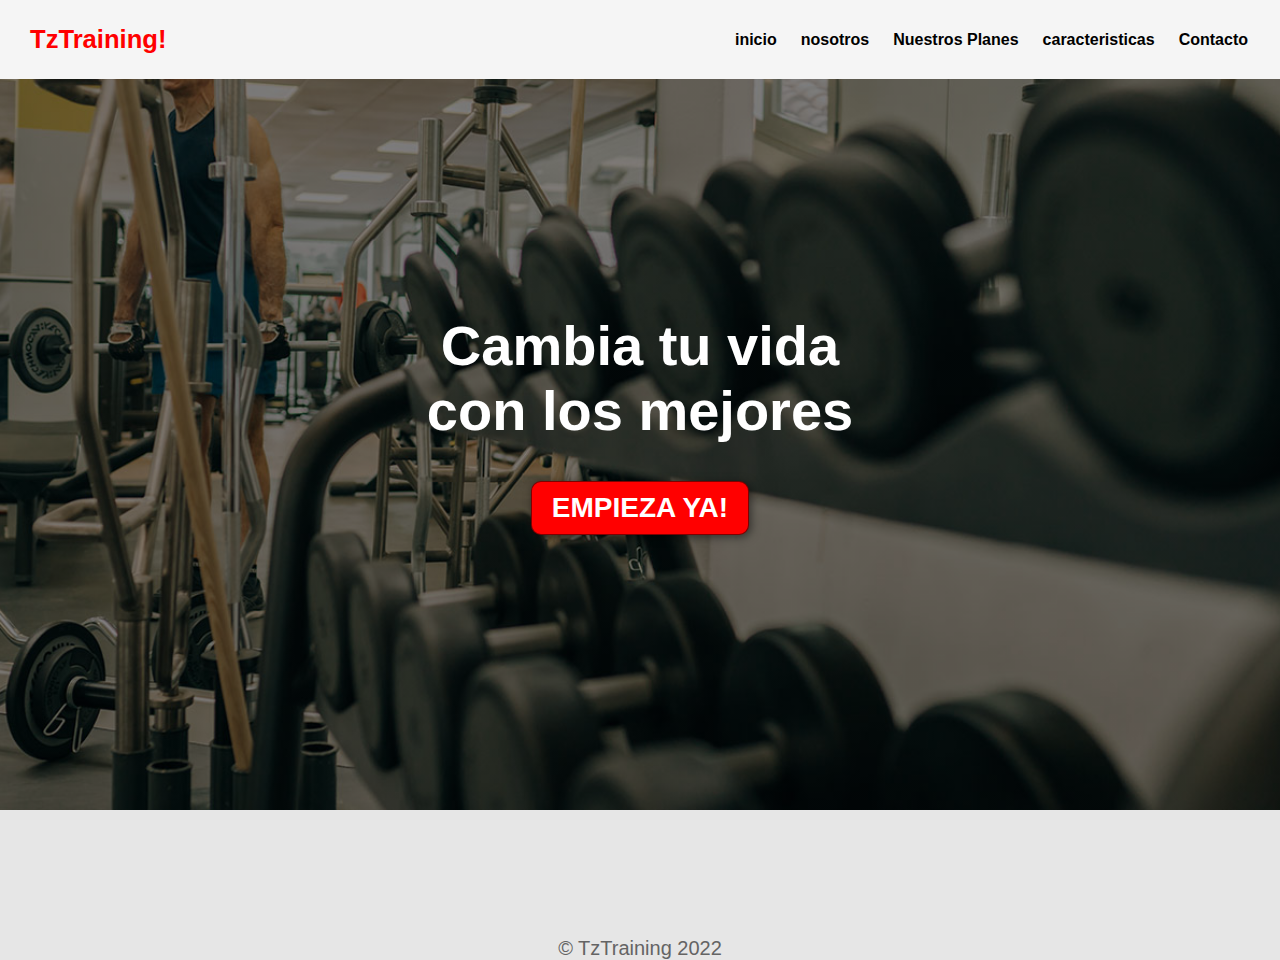
<file: index.html>
<!DOCTYPE html>
<html lang="es">
<head>
    <meta charset="UTF-8">
    <meta http-equiv="X-UA-Compatible" content="IE=edge">
    <meta name="viewport" content="width=device-width, initial-scale=1.0">
    <meta name="keywords" content="fisico,cambio fisico,buena alimentacion,fitness">
    <meta name="description" content="En este sitio vas a poder cambiar tu estilo de vida de la mejor forma y con el mejor apoyo">
    <title>TzTraining</title>
    <!-- CSS -->
    <link rel="stylesheet" href="css/estilo.css">
    <!-- CSS only -->
    <link href="https://cdn.jsdelivr.net/npm/bootstrap@5.2.2/dist/css/bootstrap.min.css" rel="stylesheet" integrity="sha384-Zenh87qX5JnK2Jl0vWa8Ck2rdkQ2Bzep5IDxbcnCeuOxjzrPF/et3URy9Bv1WTRi" crossorigin="anonymous">
</head>
<body>
    <header>
        <div class="container">
            <p class="logo">TzTraining!</p>
            <nav>
                <a href="/index.html">inicio</a>
                <a href="/pages/nosotros.html">nosotros</a>
                <a href="/pages/planes.html">Nuestros Planes</a>
                <a href="/pages/caracteristicas.html">caracteristicas</a>
                <a href="/pages/contacto.html">Contacto</a>
            </nav>
        </div>
    </header>

    <section id="hero">
        <h1>Cambia tu vida <br>con los mejores</h1>
        <button>EMPIEZA YA!</button>
    </section>


    <footer>
        <div class="container">

            <p>&copy; TzTraining 2022</p>
        </div>
    </footer>
    <!-- JavaScript Bundle with Popper -->
    <script src="https://cdn.jsdelivr.net/npm/bootstrap@5.2.2/dist/js/bootstrap.bundle.min.js" integrity="sha384-OERcA2EqjJCMA+/3y+gxIOqMEjwtxJY7qPCqsdltbNJuaOe923+mo//f6V8Qbsw3" crossorigin="anonymous"></script>
</body>
</html>
</file>
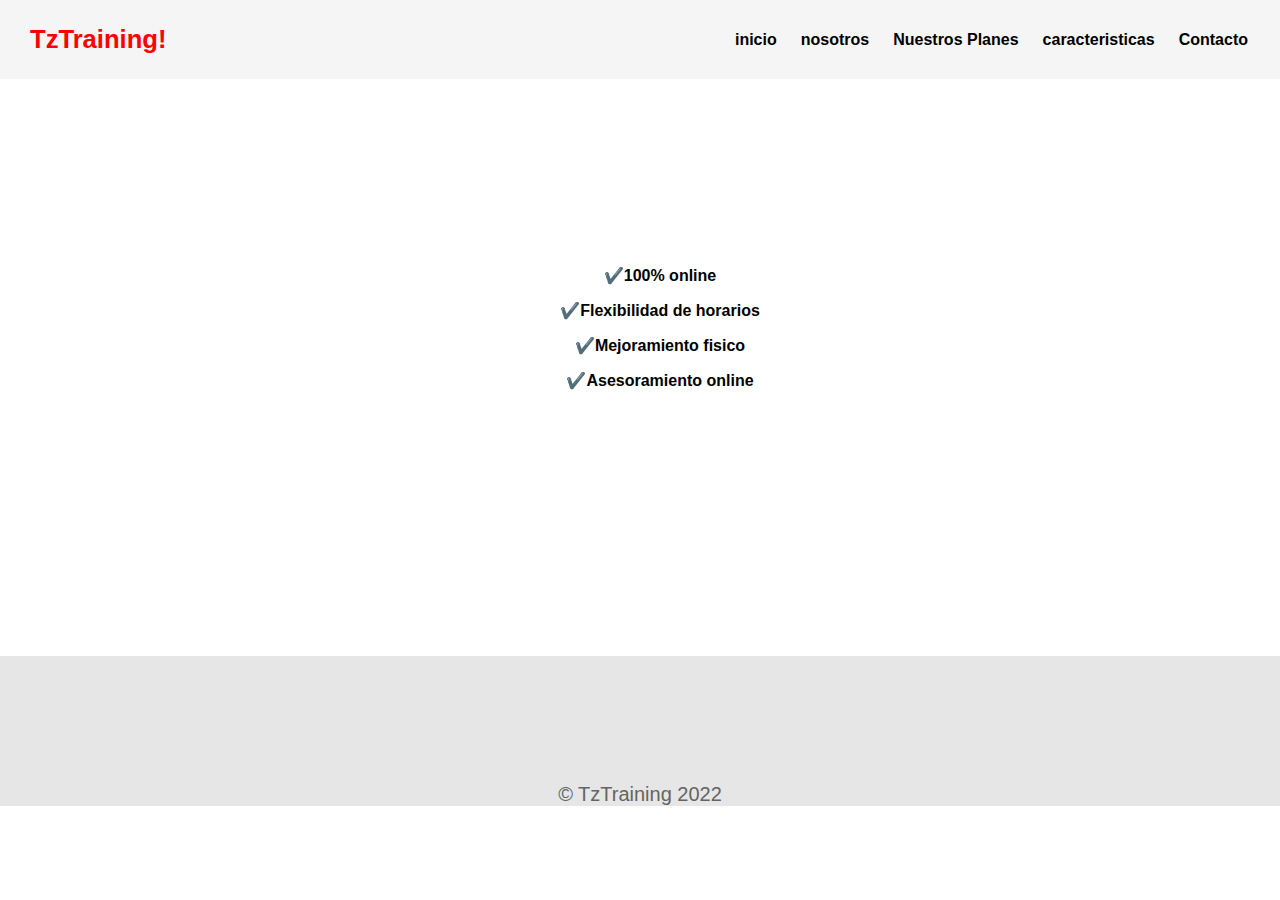
<file: pages/caracteristicas.html>
<!DOCTYPE html>
<html lang="es">
<head>
    <meta charset="UTF-8">
    <meta http-equiv="X-UA-Compatible" content="IE=edge">
    <meta name="viewport" content="width=device-width, initial-scale=1.0">
    <meta name="keywords" content="fisico,cambio fisico,buena alimentacion,fitness">
    <meta name="description" content="En este sitio vas a poder cambiar tu estilo de vida de la mejor forma y con el mejor apoyo">
    <title>Caracteristicas</title>
    <!-- CSS -->
    <link rel="stylesheet" href="/css/estilo.css">
    <!-- CSS only -->
    <link href="https://cdn.jsdelivr.net/npm/bootstrap@5.2.2/dist/css/bootstrap.min.css" rel="stylesheet" integrity="sha384-Zenh87qX5JnK2Jl0vWa8Ck2rdkQ2Bzep5IDxbcnCeuOxjzrPF/et3URy9Bv1WTRi" crossorigin="anonymous">
</head>
<body>
    <header>
        <div class="container">
            <p class="logo">TzTraining!</p>
            <nav>
                <a href="/index.html">inicio</a>
                <a href="/pages/nosotros.html">nosotros</a>
                <a href="/pages/planes.html">Nuestros Planes</a>
                <a href="/pages/caracteristicas.html">caracteristicas</a>
                <a href="/pages/contacto.html">Contacto</a>
            </nav>
        </div>
    </header>

    <section id="caracteristicas">
        <div class="container">
            <ul>
                <li>✔️100% online</li>
                <li>✔️Flexibilidad de horarios</li>
                <li>✔️Mejoramiento fisico</li>
                <li>✔️Asesoramiento online</li>
            </ul>
        </div>
    </section>

    <footer>
        <div class="container">

            <p>&copy; TzTraining 2022</p>
        </div>
    </footer>
    <!-- JavaScript Bundle with Popper -->
    <script src="https://cdn.jsdelivr.net/npm/bootstrap@5.2.2/dist/js/bootstrap.bundle.min.js" integrity="sha384-OERcA2EqjJCMA+/3y+gxIOqMEjwtxJY7qPCqsdltbNJuaOe923+mo//f6V8Qbsw3" crossorigin="anonymous"></script>

</body>
</html>
</file>
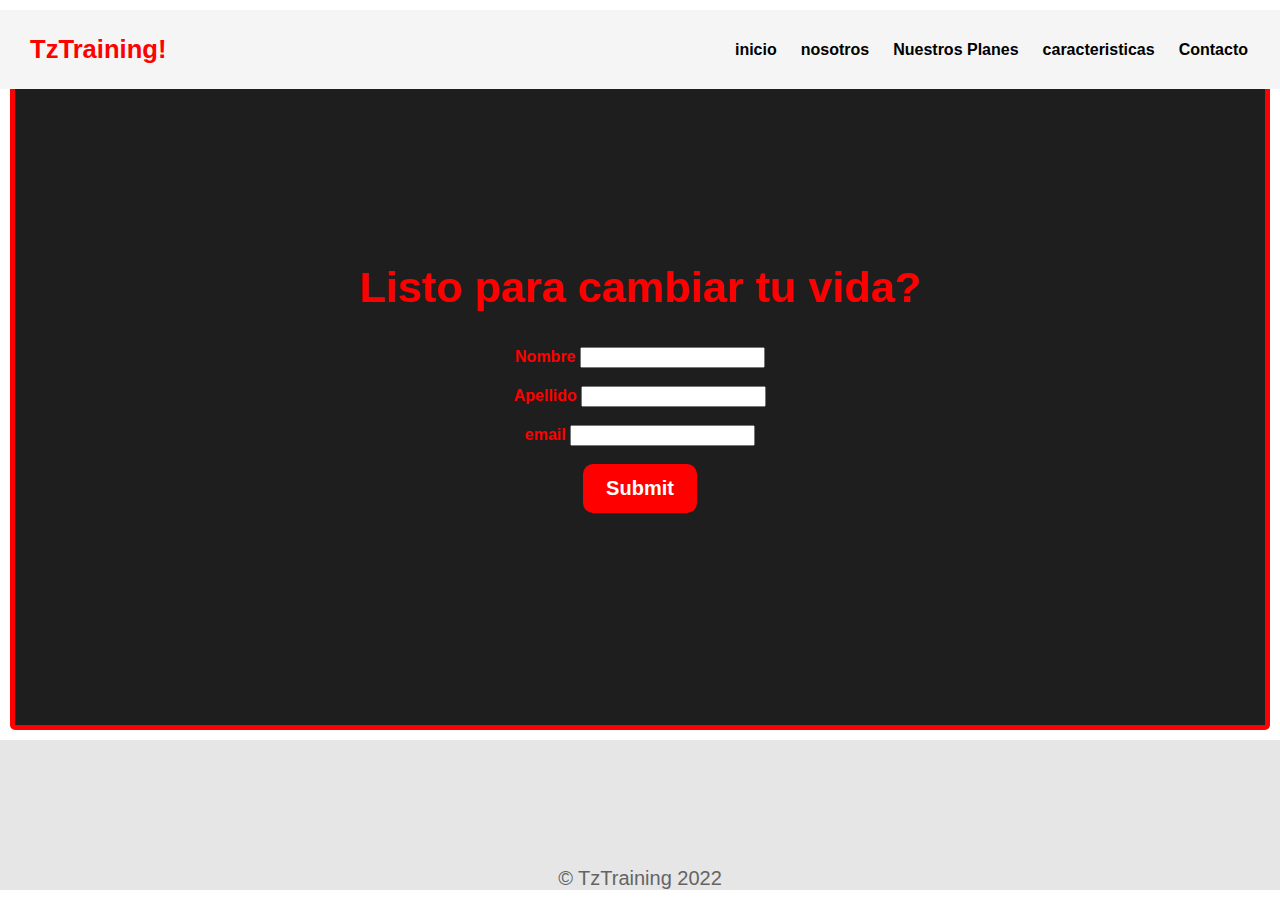
<file: pages/contacto.html>
<!DOCTYPE html>
<html lang="es">
<head>
    <meta charset="UTF-8">
    <meta http-equiv="X-UA-Compatible" content="IE=edge">
    <meta name="viewport" content="width=device-width, initial-scale=1.0">
    <meta name="keywords" content="fisico,cambio fisico,buena alimentacion,fitness">
    <meta name="description" content="En este sitio vas a poder cambiar tu estilo de vida de la mejor forma y con el mejor apoyo">
    <title>Contacto</title>
    <!-- CSS -->
    <link rel="stylesheet" href="/css/estilo.css">
    <!-- CSS only -->
    <link href="https://cdn.jsdelivr.net/npm/bootstrap@5.2.2/dist/css/bootstrap.min.css" rel="stylesheet" integrity="sha384-Zenh87qX5JnK2Jl0vWa8Ck2rdkQ2Bzep5IDxbcnCeuOxjzrPF/et3URy9Bv1WTRi" crossorigin="anonymous">
</head>
<body>
    <header>
        <div class="container">
            <p class="logo">TzTraining!</p>
            <nav>
                <a href="/index.html">inicio</a>
                <a href="/pages/nosotros.html">nosotros</a>
                <a href="/pages/planes.html">Nuestros Planes</a>
                <a href="/pages/caracteristicas.html">caracteristicas</a>
                <a href="/pages/contacto.html">Contacto</a>
            </nav>
        </div>
    </header>

    <section id="contacto">
        <h2>Listo para cambiar tu vida?</h2>
        <form>
            <label for="">Nombre</label>
            <input type="text">
            <br><br>
            <label for="">Apellido</label>
            <input type="text">
            <br><br>
            <label for="">email</label>
            <input type="text">
            <br><br>
            <input type="submit" class="enviar">
        </form>
    </section>
    <footer>
        <div class="container">

            <p>&copy; TzTraining 2022</p>
        </div>
    </footer>
    <!-- JavaScript Bundle with Popper -->
    <script src="https://cdn.jsdelivr.net/npm/bootstrap@5.2.2/dist/js/bootstrap.bundle.min.js" integrity="sha384-OERcA2EqjJCMA+/3y+gxIOqMEjwtxJY7qPCqsdltbNJuaOe923+mo//f6V8Qbsw3" crossorigin="anonymous"></script>

</body>
</html>
</file>
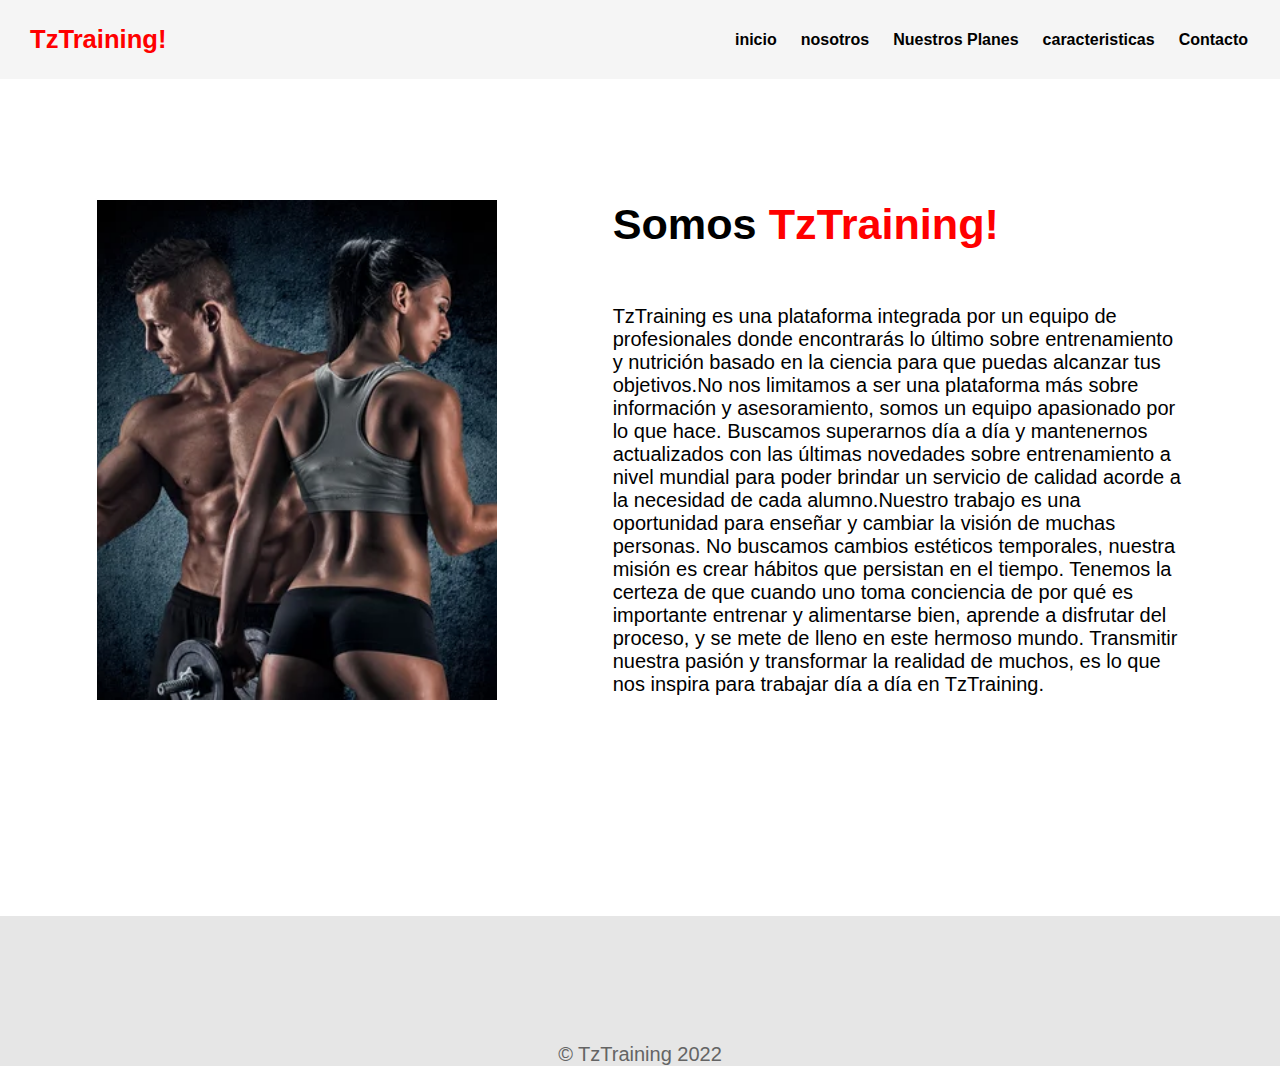
<file: pages/nosotros.html>
<!DOCTYPE html>
<html lang="es">
<head>
    <meta charset="UTF-8">
    <meta http-equiv="X-UA-Compatible" content="IE=edge">
    <meta name="viewport" content="width=device-width, initial-scale=1.0">
    <meta name="keywords" content="fisico,cambio fisico,buena alimentacion,fitness">
    <meta name="description" content="En este sitio vas a poder cambiar tu estilo de vida de la mejor forma y con el mejor apoyo">
    <title>Nosotros</title>
    <!-- CSS -->
    <link rel="stylesheet" href="/css/estilo.css">
    <!-- CSS only -->
    <link href="https://cdn.jsdelivr.net/npm/bootstrap@5.2.2/dist/css/bootstrap.min.css" rel="stylesheet" integrity="sha384-Zenh87qX5JnK2Jl0vWa8Ck2rdkQ2Bzep5IDxbcnCeuOxjzrPF/et3URy9Bv1WTRi" crossorigin="anonymous">
</head>
<body>
    <header>
        <div class="container">
            <p class="logo">TzTraining!</p>
            <nav>
                <a href="/index.html">inicio</a>
                <a href="/pages/nosotros.html">nosotros</a>
                <a href="/pages/planes.html">Nuestros Planes</a>
                <a href="/pages/caracteristicas.html">caracteristicas</a>
                <a href="/pages/contacto.html">Contacto</a>
            </nav>
        </div>
    </header>
    <section id="nosotros">
        <div class="container">
            <div class="img-container"></div>
            <div class="texto">
            <h2>Somos<span class="color-acento"> TzTraining!</span></h2>
            <p>TzTraining es una plataforma integrada por un equipo de profesionales donde encontrarás lo último sobre entrenamiento y nutrición basado en la ciencia para que puedas alcanzar tus objetivos.No nos limitamos a ser una plataforma más sobre información y asesoramiento, somos un equipo apasionado por lo que hace. Buscamos superarnos día a día y mantenernos actualizados con las últimas novedades sobre entrenamiento a nivel mundial para poder brindar un servicio de calidad acorde a la necesidad de cada alumno.Nuestro trabajo es una oportunidad para enseñar y cambiar la visión de muchas personas. No buscamos cambios estéticos temporales, nuestra misión es crear hábitos que persistan en el tiempo. Tenemos la certeza de que cuando uno toma conciencia de por qué es importante entrenar y alimentarse bien, aprende a disfrutar del proceso, y se mete de lleno en este hermoso mundo. Transmitir nuestra pasión y transformar la realidad de muchos, es lo que nos inspira para trabajar día a día en TzTraining.</p>
        </div>
        </div>
    </section>

    <footer>
        <div class="container">

            <p>&copy; TzTraining 2022</p>
        </div>
    </footer>
    <!-- JavaScript Bundle with Popper -->
    <script src="https://cdn.jsdelivr.net/npm/bootstrap@5.2.2/dist/js/bootstrap.bundle.min.js" integrity="sha384-OERcA2EqjJCMA+/3y+gxIOqMEjwtxJY7qPCqsdltbNJuaOe923+mo//f6V8Qbsw3" crossorigin="anonymous"></script>

</body>
</html>
</file>
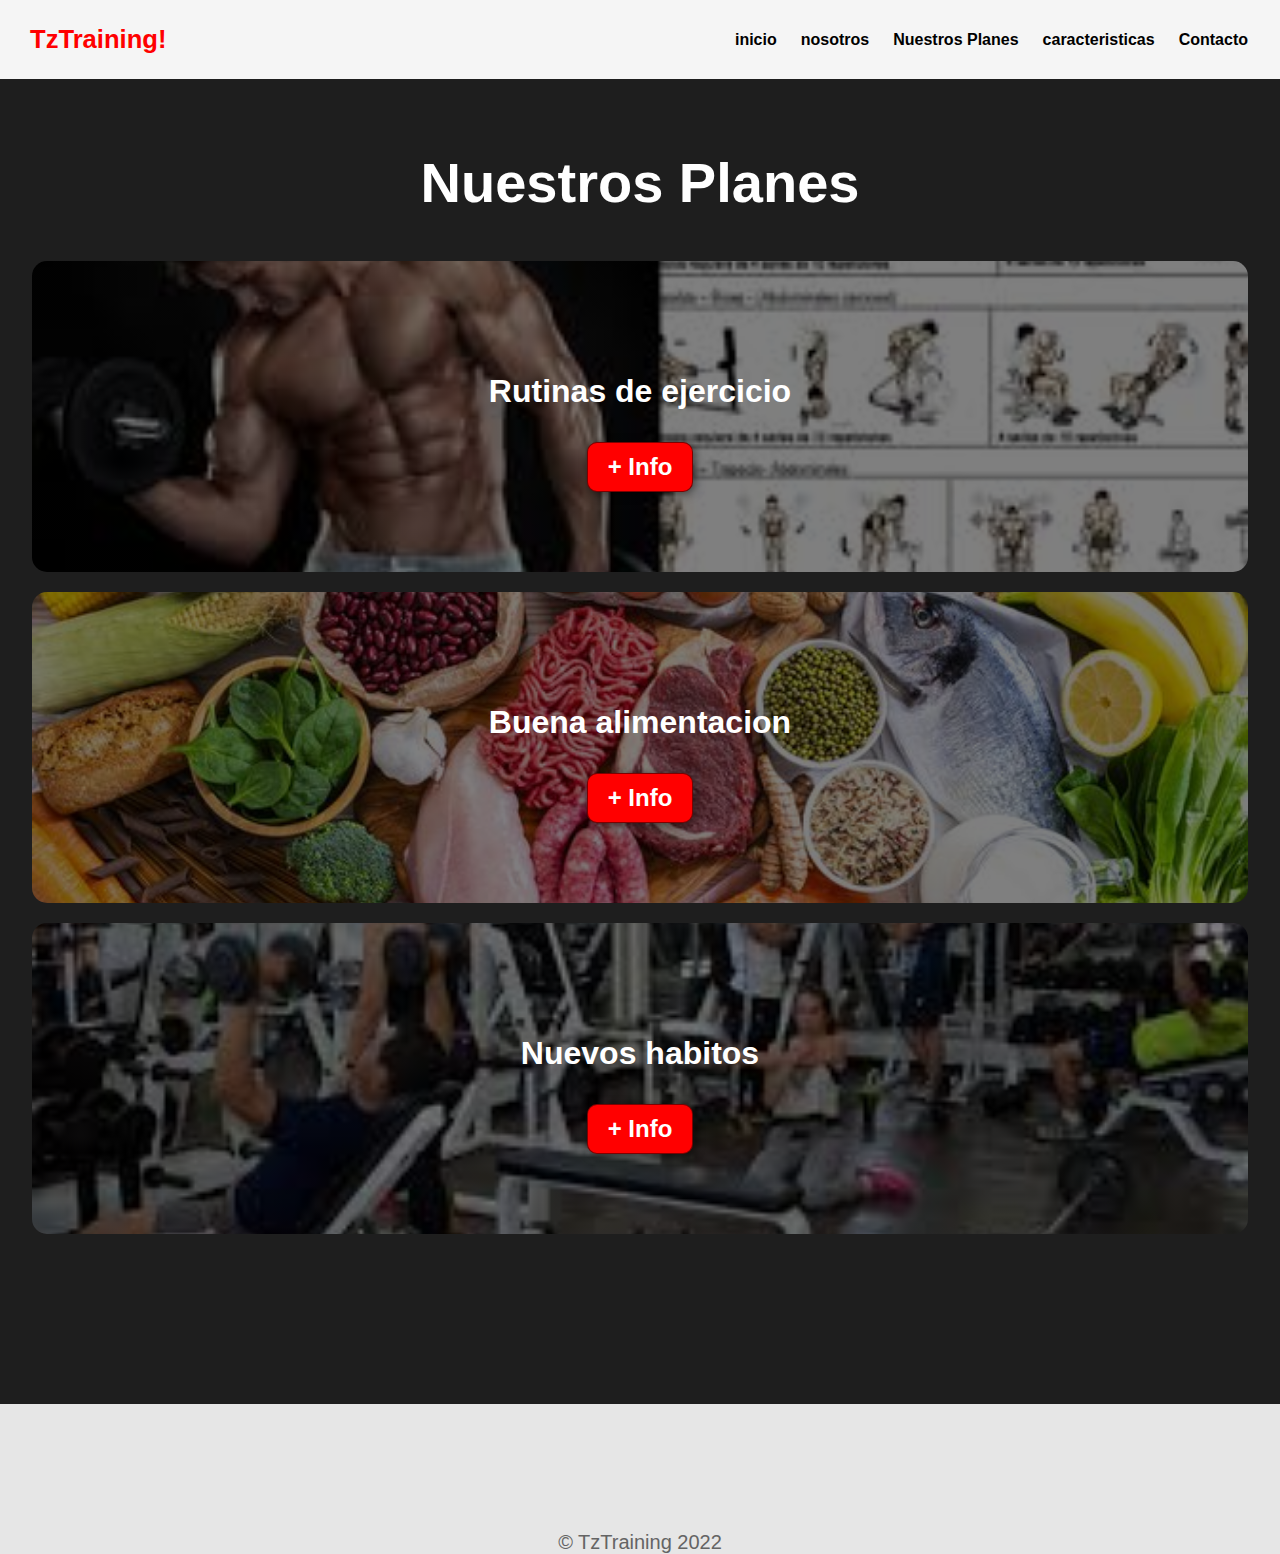
<file: pages/planes.html>
<!DOCTYPE html>
<html lang="es">
<head>
    <meta charset="UTF-8">
    <meta http-equiv="X-UA-Compatible" content="IE=edge">
    <meta name="viewport" content="width=device-width, initial-scale=1.0">
    <meta name="keywords" content="fisico,cambio fisico,buena alimentacion,fitness">
    <meta name="description" content="En este sitio vas a poder cambiar tu estilo de vida de la mejor forma y con el mejor apoyo">
    <title>Planes</title>
    <!-- CSS -->
    <link rel="stylesheet" href="/css/estilo.css">
    <!-- CSS only -->
    <link href="https://cdn.jsdelivr.net/npm/bootstrap@5.2.2/dist/css/bootstrap.min.css" rel="stylesheet" integrity="sha384-Zenh87qX5JnK2Jl0vWa8Ck2rdkQ2Bzep5IDxbcnCeuOxjzrPF/et3URy9Bv1WTRi" crossorigin="anonymous">
</head>
<body>
    <header>
        <div class="container">
            <p class="logo">TzTraining!</p>
            <nav>
                <a href="/index.html">inicio</a>
                <a href="/pages/nosotros.html">nosotros</a>
                <a href="/pages/planes.html">Nuestros Planes</a>
                <a href="/pages/caracteristicas.html">caracteristicas</a>
                <a href="/pages/contacto.html">Contacto</a>
            </nav>
        </div>
    </header>

    <section id="nuestros-planes">
        <div class="container">
            <h2>Nuestros Planes</h2>
        <div class="planes">

        <div class="carta">
            <h3>Rutinas de ejercicio</h3>
            <form action="#">
            <button>+ Info</button>
            </form>
        </div>
        <div class="carta">
            <h3>Buena alimentacion</h3>
            <form action="#">
            <button>+ Info</button>
            </form>
        </div>
        <div class="carta">
            <h3>Nuevos habitos</h3>
            <form action="#">
            <button>+ Info</button>
            </form>
        </div>
        </div>
        </div>
    </section>

    <footer>
        <div class="container">

            <p>&copy; TzTraining 2022</p>
        </div>
    </footer>
    <!-- JavaScript Bundle with Popper -->
    <script src="https://cdn.jsdelivr.net/npm/bootstrap@5.2.2/dist/js/bootstrap.bundle.min.js" integrity="sha384-OERcA2EqjJCMA+/3y+gxIOqMEjwtxJY7qPCqsdltbNJuaOe923+mo//f6V8Qbsw3" crossorigin="anonymous"></script>

</body>
</html>
</file>
<file: css/estilo.css>
/*VARIABLES*/ /*ESTILOS GENERALES*/
* {
  box-sizing: border-box;
}

html {
  scroll-behavior: smooth;
}

body {
  font-family: "Roboto", sans-serif;
  margin: 0;
}

h1 {
  font-size: 3.5em;
}

h2 {
  font-size: 2.7em;
}

h3 {
  font-size: 2em;
}

p {
  font-size: 1.25em;
}

ul {
  list-style: none;
}

li {
  font-size: 1.25;
}

button {
  font-size: 1.5em;
  font-weight: bold;
  padding: 10px 20px;
  border-radius: 10px;
  border: 1px solid rgba(0, 0, 0, 0.5);
  box-shadow: 2px 2px 10px rgba(0, 0, 0, 0.5);
  color: white;
  background-color: red;
}
button:hover {
  background-color: rgb(159, 2, 2);
}

.container {
  max-width: 1400px;
  margin: auto;
}

.color-acento {
  color: red;
}

/*HEADER*/
header {
  background-color: rgb(245, 245, 245);
}
header .logo {
  margin: 0;
  padding: 25px 30px;
  font-weight: bold;
  color: red;
  font-size: 1.6em;
}
header .container {
  display: flex;
  flex-direction: column;
  align-items: center;
  text-align: center;
}
header nav {
  display: flex;
  flex-direction: column;
  align-items: center;
  text-align: center;
  padding-bottom: 25px;
}
header a {
  padding: 5px 12px;
  text-decoration: none;
  font-weight: bold;
  color: black;
}
header a:hover {
  color: black;
}

/*HERO*/
#hero {
  display: flex;
  flex-direction: column;
  align-items: center;
  justify-content: center;
  text-align: center;
  height: 90vh;
  color: white;
  background-image: linear-gradient(0deg, rgba(0, 0, 0, 0.5), rgba(0, 0, 0, 0.5)), url("/img/fitness1.jpg");
  background-repeat: no-repeat;
  background-size: cover;
  background-position: center center;
}
#hero h1 {
  color: white;
}
#hero button {
  font-size: 1.75em;
}

/*NOSOTROS*/
#nosotros .container {
  text-align: center;
  padding: 200px 12px;
}

/*PLANES*/
#nuestros-planes {
  background-color: rgb(30, 30, 30);
  color: white;
  text-align: center;
  padding: 150px 12px;
}
#nuestros-planes h2 {
  margin-top: 0;
  font-size: 3.5em;
}
#nuestros-planes p {
  display: none;
}
#nuestros-planes .carta {
  background-size: cover;
  background-position: center center;
  padding: 80px;
  margin: 20px;
  border-radius: 15px;
}

.carta:first-child {
  background-image: linear-gradient(0deg, rgba(0, 0, 0, 0.5), rgba(0, 0, 0, 0.5)), url("/img/fitness2.jpg");
}
.carta:nth-child(2) {
  background-image: linear-gradient(0deg, rgba(0, 0, 0, 0.5), rgba(0, 0, 0, 0.5)), url("/img/alimentacion.jpg");
}
.carta:nth-child(3) {
  background-image: linear-gradient(0deg, rgba(0, 0, 0, 0.5), rgba(0, 0, 0, 0.5)), url("/img/fitness3.jpg");
}

/*CARACTERISTICAS*/
#caracteristicas .container {
  text-align: center;
  padding: 250px 12px;
}
#caracteristicas li {
  margin: 16px 0px;
  font-weight: bold;
}

/*CONTACTO*/
#contacto {
  display: flex;
  flex-direction: column;
  align-items: center;
  justify-content: center;
  text-align: center;
  background-color: rgb(30, 30, 30);
  color: white;
  height: 80vh;
  font-weight: bold;
  border: 5px red solid;
  padding: 20px;
  margin: 10px 10px 10px 10px;
  border-radius: 5px;
}
#contacto h2 {
  text-align: center;
  color: red;
}
#contacto form {
  color: red;
}

.enviar {
  font-weight: bold;
  font-size: 20px;
  font-weight: bold;
  padding: 10px 20px;
  border-radius: 10px;
  border: 3px solid red;
  color: white;
  background-color: red;
}
.enviar:hover {
  background-color: rgb(159, 2, 2);
}

/*FOOTER*/
footer {
  background-color: rgb(230, 230, 230);
}
footer p {
  margin: 0;
  color: rgb(100, 100, 100);
}
footer .container {
  height: 150px;
  display: flex;
  justify-content: center;
  align-items: flex-end;
}

/*MEDIA*/
@media (min-width: 720px) {
  header {
    position: fixed;
    width: 100%;
  }
  header .container {
    flex-direction: row;
    justify-content: space-between;
  }
  header nav {
    flex-direction: row;
    padding-bottom: 0;
    padding-right: 20px;
  }
  #nosotros .container {
    display: flex;
    justify-content: space-evenly;
  }
  #nosotros .texto {
    width: 50%;
    max-width: 600px;
    text-align: initial;
    padding-left: 30px;
    display: flex;
    flex-direction: column;
    justify-content: center;
  }
  #nosotros h2 {
    margin-top: 0px;
  }
  #nosotros .img-container {
    background-image: url(/img/fitnessnosotros.jpg);
    background-size: cover;
    background-position: center center;
    height: 500px;
    width: 400px;
  }
}

/*# sourceMappingURL=estilo.css.map */
</file>
